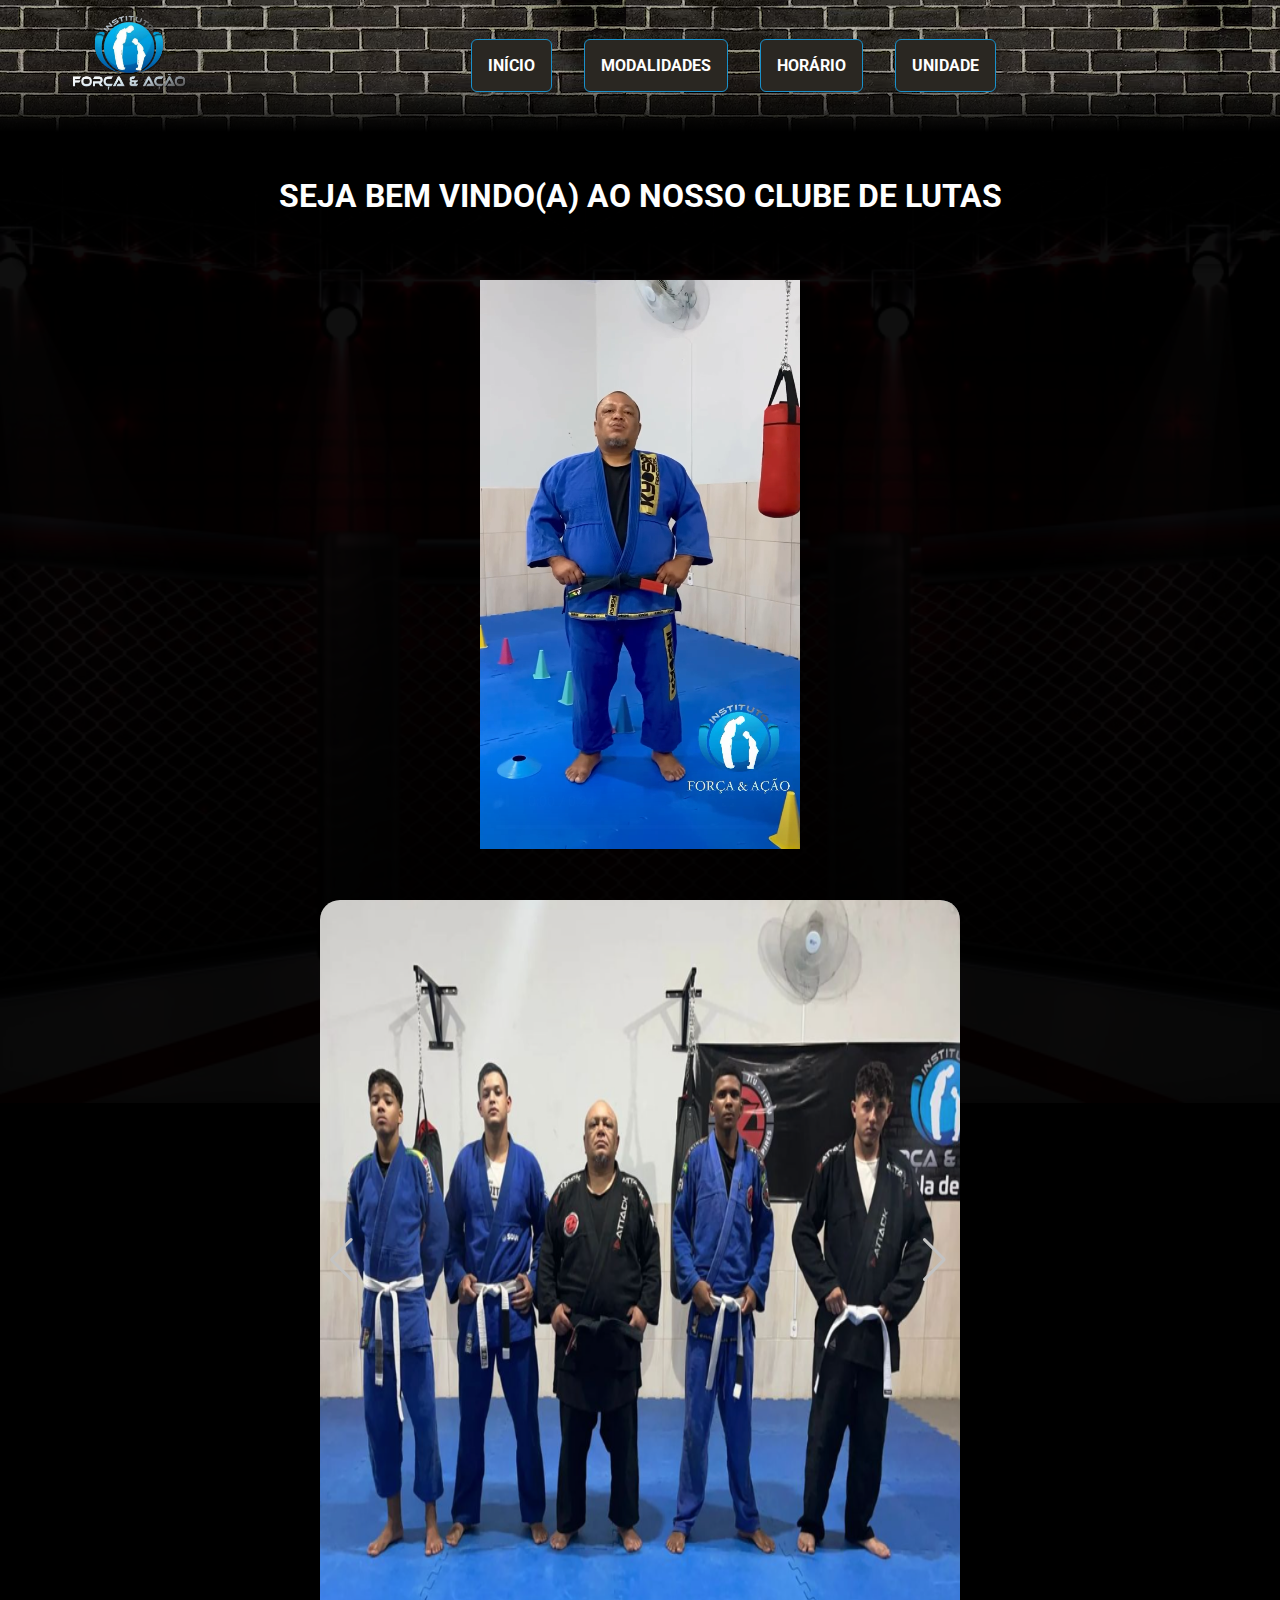
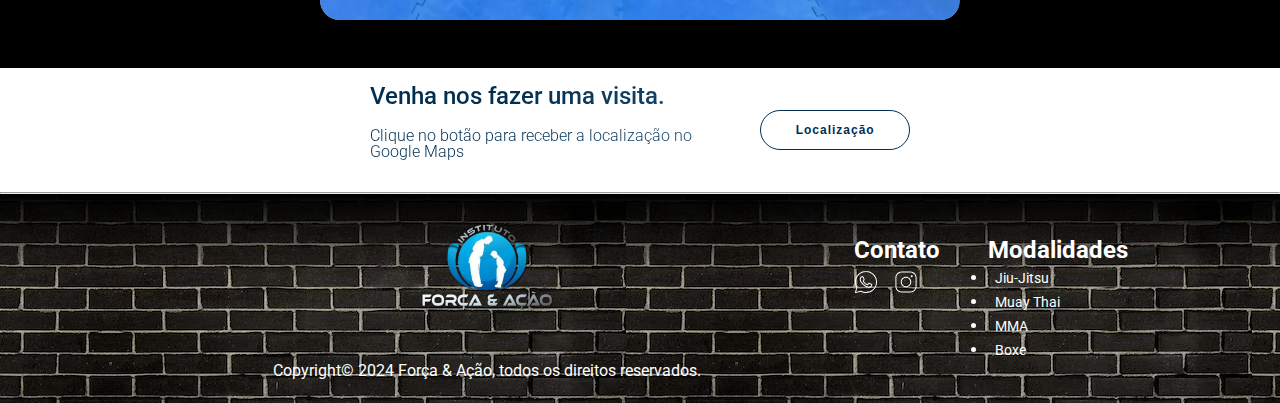
<file: index.html>
<!DOCTYPE html>
<html>

<head>
    <meta charset="UTF-8">
    <meta name="viewport" content="width=device-width, initial-scale=1.0">
    <title>Instituto Força e Ação</title>
    <link rel="icon" href="/img/logo.png" type="image/x-icon">
    <link rel="stylesheet" href="reset.css">
    <link rel="preconnect" href="https://fonts.googleapis.com">
    <link rel="preconnect" href="https://fonts.gstatic.com" crossorigin>
    <link rel="preconnect" href="https://fonts.googleapis.com">
    <link href="https://fonts.googleapis.com/css2?family=Roboto:wght@300;400;500;700&display=swap" rel="stylesheet">
    <link href="https://fonts.googleapis.com/css2?family=Poppins:wght@300;400;500;700&display=swap" rel="stylesheet">  
    <link href="https://fonts.googleapis.com/css2?family=Montserrat:wght@300;400;500;700&display=swap" rel="stylesheet">
    <link rel="stylesheet" href="https://unpkg.com/swiper@8/swiper-bundle.min.css" />
    <link href="https://fonts.googleapis.com/css2?family=Josefin+Sans:wght@400;700&display=swap" rel="stylesheet">
    <script src="controller.js"></script>
    <link rel="stylesheet" href="styles.css">
</head>

<body>
                <!-- Cabeçalho -->
    <header class="cabeçalho">
        <div class="container">
            <input type="checkbox" id="menu" class="container__botao">
            <label for="menu" class="container__rotulo">
                <div class="btn-menu">
                    <span class="cabeçalho__menu-hamburguer container__imagem"></span>
                </div>
            </label>
            <ul class="lista-menu body-lista">
                <li class="lista-menu__item">
                    <a href="/index.html" class="lista-menu__link">Início</a>
                </li>
                <li class="lista-menu__item">
                    <a href="/modalidades.html" class="lista-menu__link">Modalidades</a>
                </li>
                <li class="lista-menu__item">
                    <a href="/horarios.html" class="lista-menu__link">Horário</a>
                </li>
                <li class="lista-menu__item">
                    <a href="/contato.html" class="lista-menu__link">Unidade</a>
                </li>
            </ul>
            <img src="img/img_logo_preview.png" class="container__imagem imagem-logo logo-header">
        </div>

        <ul class="opções">
            <li class="opções__item"><a href="/index.html" class="opções__link">Início</a></li>  
            <li class="opções__item"><a href="/modalidades.html" class="opções__link">Modalidades</a></li>
            <li class="opções__item"><a href="/horarios.html" class="opções__link">Horário</a></li>
            <li class="opções__item"><a href="/contato.html" class="opções__link">Unidade</a></li>
        </ul>

        <div class="flex-content-center">
            <img src="img/img_logo_preview.png" class="container__imagem imagem-logo">
        </div>
    </header>


                            <!-- SLIDES  -->
    <section class="carrossel">

        <div>
            <img src="/img/tela de fundo.png" class="img_fundo" alt="">
        </div>

        <div class="card">
            <!-- 1º linha  -->
            <div class="card__descrição">
                <!-- 1º coluna  -->
                <div class="descrição">
                     <h1 class="titulo">SEJA BEM VINDO(A) AO NOSSO CLUBE DE LUTAS</h1> 
                    <h2 class="descrição__texto"></h2>
                </div>                
            </div>
        </div>

        <div class="video">
            <video width="25%" height="25%" autoplay muted controls>
                <source src="/video/apresentacao.mp4" type="video/mp4">
                Seu navegador não suporta a reprodução de vídeo.
            </video>
        </div>
        
        <!-- Slider main container -->
        <div class="carrossel__container">
            <div class="swiper">
                <!-- Additional required wrapper -->             

                <div class="swiper-wrapper">
                    <!-- Slides -->
                    <div class="swiper-slide"><img src="img/img8.png" ></div>
                    <div class="swiper-slide"><img src="img/img1.jpeg" ></div>
                    <div class="swiper-slide"><img src="img/img2.jpeg" ></div>
                    <div class="swiper-slide"><img src="img/img3.jpeg" ></div>
                    <div class="swiper-slide"><img src="img/img4.jpeg" ></div>
                    <div class="swiper-slide"><img src="img/img5.jpeg" ></div>
                    <div class="swiper-slide"><img src="img/img6.jpeg" ></div>
                    <div class="swiper-slide"><img src="img/img7.png" ></div>
                </div>

                <div class="swiper-pagination"></div>
                <div class="swiper-button-prev"></div>
                <div class="swiper-button-next"></div>
            </div>

            
        </div>
    </section>

    <section class="contato">
        <div class="contato__descrição">
            <h2 class="contato__titulo">Venha nos fazer uma visita.</h2>
            <p class="contato__texto">Clique no botão para receber a localização no Google Maps</p>
        </div>
        <a href="https://www.google.com/maps?q=-15.73914810113325,-48.26854173559214" target="_blank">
            <button type="button" class="contato__formulario "></button>
        </a>
    </section>

    <hr />

    <footer class="rodapé">

        <div class="flex-column">
            <img class="logo-rodape" src="img/img_logo_preview.png">
            <span class="textoRodape mobile">
                <div class="copyright">
                    <i class="fas fa-copyright"></i>
                    <span>Copyright© 2024 Força & Ação, todos os direitos reservados.</span>
                  </div>
            </span>            
        </div>
        <div class="conteudo-rodape">
            <div class="textoRodape">
                <ul class="f-bold f-20" id="contato-dropdown">Contato</ul>
                    <!-- <div id="contato-opcoes" style="display: none;"> -->
                        <li class="flex-align-center flex-icons">                            
                            <a href="https://wa.me/5561984143672" target="_blank">
                                <img class="" src="./img/icon-whatsapp.svg" alt="Ícone do WhatsApp">
                            </a>
                            <a href="https://www.instagram.com/instituto.forca_acao/" target="_blank">
                                <img class="" src="./img/icon-instagram.svg" alt="Ícone do Instagram">
                            </a>
                        </li>
                                          
                    <!-- </div> -->
            </div>
            <div class="textoRodape">
                <ul class="f-bold f-20" id="serviços-dropdown">Modalidades</ul>
                <!-- <div id="serviços-opcoes" style="display: none;"> -->
                    <li><a href="modalidades.html" class="lista-rodapé__link">Jiu-Jitsu</a></li>
                    <li><a href="modalidades.html" class="lista-rodapé__link">Muay Thai</a></li>
                    <li><a href="modalidades.html" class="lista-rodapé__link">MMA</a></li>
                    <li><a href="modalidades.html" class="lista-rodapé__link">Boxe</a></li>
                <!-- </div> -->
            </div>
        </div>

    </footer>

    <script async src="//www.instagram.com/embed.js"></script>

    <script>
        const menuButton = document.getElementById("menu");
        const menu = document.querySelector(".lista-menu");
      
        // Event listener para abrir/fechar o menu
        menuButton.addEventListener("change", () => {
          if (menuButton.checked) {
            menu.style.display = "block";
            // Adicione um event listener no documento para fechar o menu ao clicar fora
            document.addEventListener("click", closeMenu);
          } else {
            menu.style.display = "none";
            // Remova o event listener quando o menu estiver fechado
            document.removeEventListener("click", closeMenu);
          }
        });
      
        function closeMenu(event) {
          if (!menu.contains(event.target) && event.target !== menuButton) {
            // Clique fora do menu, fecha o menu
            menu.style.display = "none";
            document.removeEventListener("click", closeMenu);
            menuButton.checked = false;
          }
        }
      </script>
    <script src="https://unpkg.com/swiper@8/swiper-bundle.min.js"></script>
    <script>
        const swiper = new Swiper('.swiper', {
            speed: 1000,
            spaceBetween: 10,
            slidesPerView: 1,
            pagination: {
                el: '.swiper-pagination',
                type: 'bullets',
            },
            a11y: {
                prevSlideMessage: 'Previous slide',
                nextSlideMessage: 'Next slide',
            },
            effect: 'fade',
                fadeEffect: {
                    rotate: 30,
                    slideShadows: false,
            },
            autoplay: {
                delay: 2000,
                
                // agarrarCursor: true,
            },
            keyboard: {
                enabled: true,
                onlyInViewport: false,
            },
            loop: true,
            navigation: {
                nextEl: '.swiper-button-next',
                prevEl: '.swiper-button-prev',
            },
            slideToClickedSlide: true,
            touchReleaseOnEdges: 0,
        });

    </script>
</body>

</html>
</file>
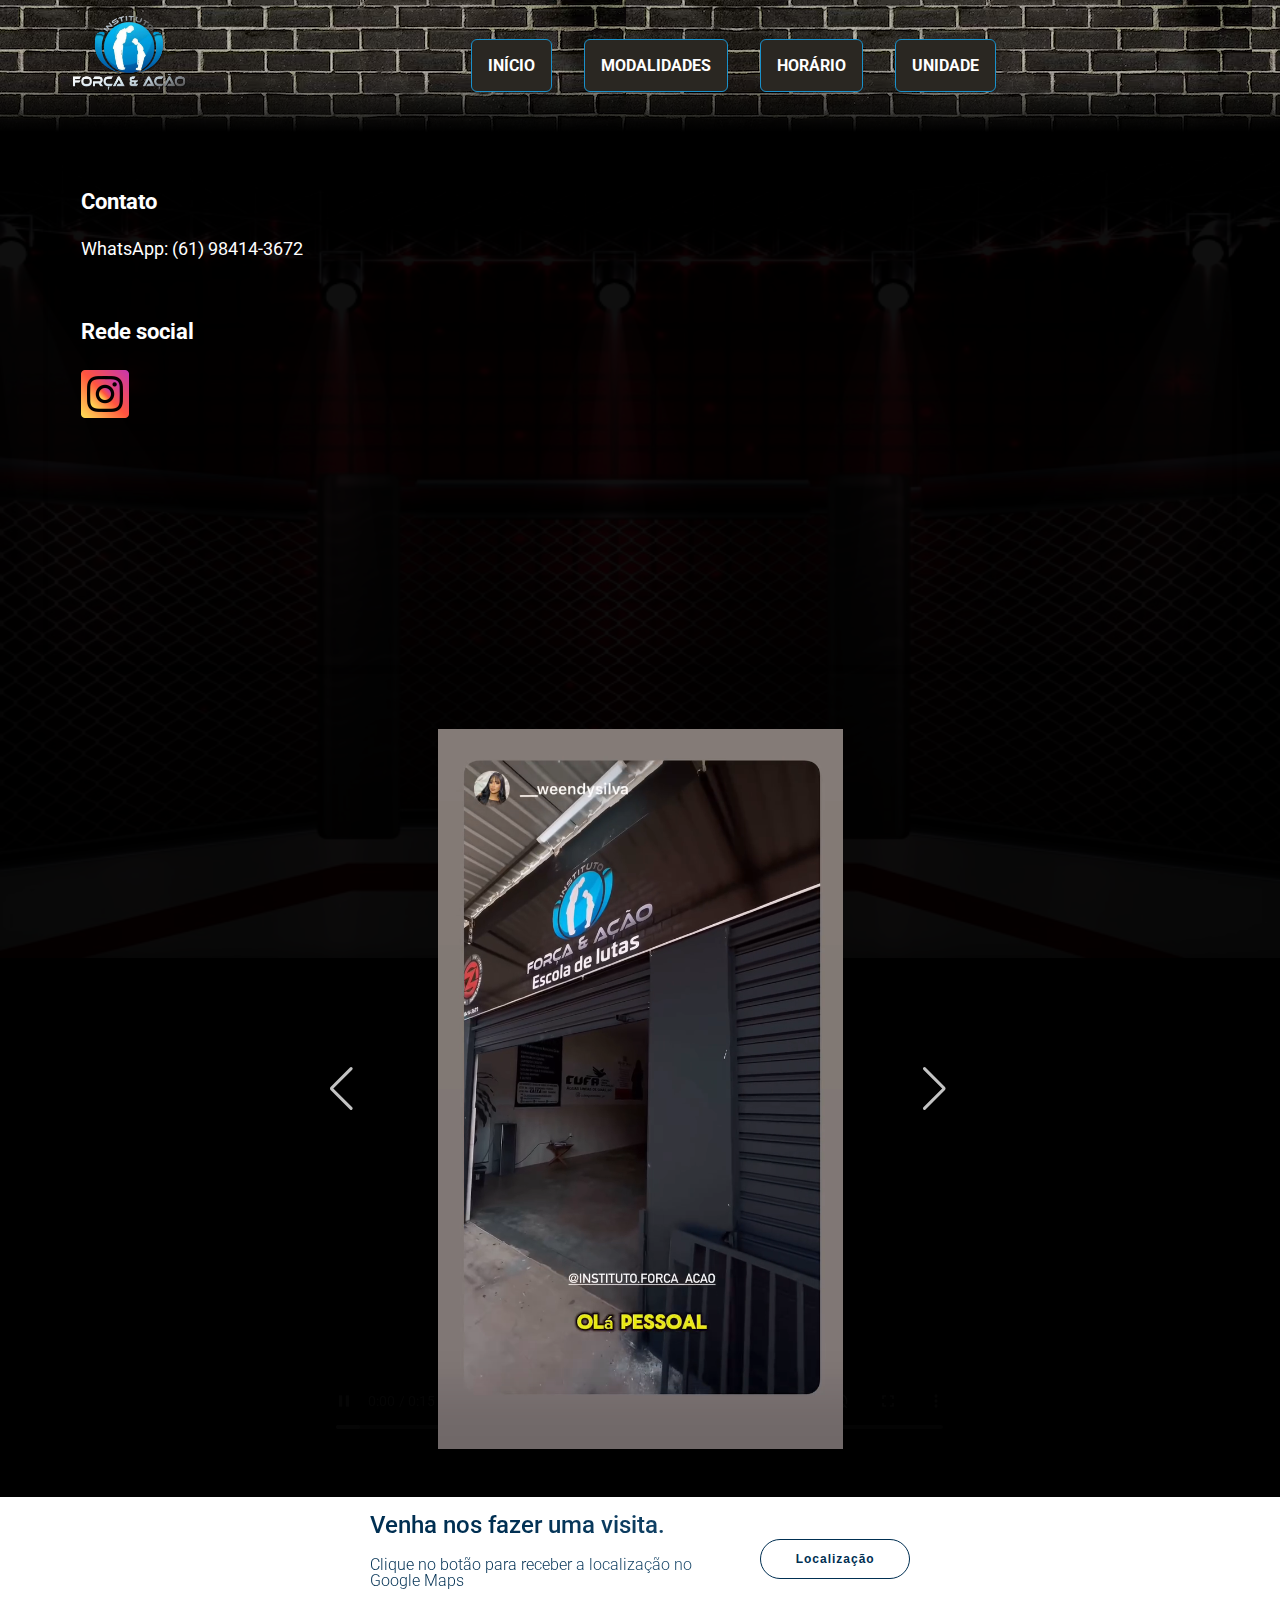
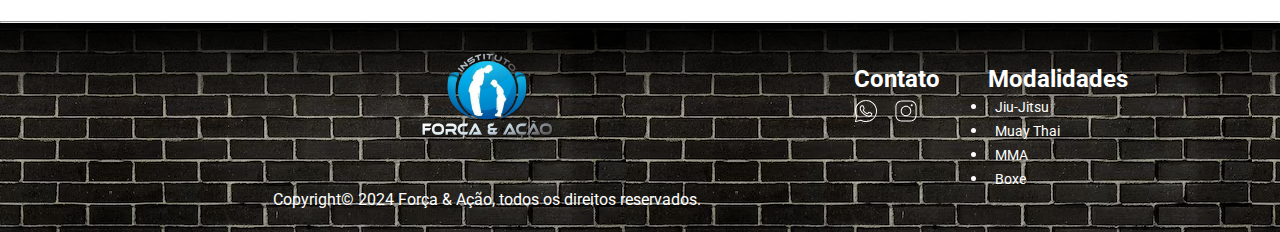
<file: contato.html>
<!DOCTYPE html>
<html>

<head>
    <meta charset="UTF-8">
    <meta name="viewport" content="width=device-width, initial-scale=1.0">
    <title>Instituto Força e Ação</title>
    <link rel="icon" href="/img/logo.png" type="image/x-icon">
    <link rel="stylesheet" href="reset.css">
    <link rel="preconnect" href="https://fonts.googleapis.com">
    <link rel="preconnect" href="https://fonts.gstatic.com" crossorigin>
    <link rel="preconnect" href="https://fonts.googleapis.com">
    <link href="https://fonts.googleapis.com/css2?family=Roboto:wght@300;400;500;700&display=swap" rel="stylesheet">
    <link href="https://fonts.googleapis.com/css2?family=Poppins:wght@300;400;500;700&display=swap" rel="stylesheet">
    <link href="https://fonts.googleapis.com/css2?family=Montserrat:wght@300;400;500;700&display=swap" rel="stylesheet">
    <link rel="stylesheet" href="https://unpkg.com/swiper@8/swiper-bundle.min.css" />
    <link href="https://fonts.googleapis.com/css2?family=Josefin+Sans:wght@400;700&display=swap" rel="stylesheet">
    <script src="controller.js"></script>
    <link rel="stylesheet" href="styles.css">
</head>

<body>
                <!-- Cabeçalho -->
    <header class="cabeçalho">
        <div class="container">
            <input type="checkbox" id="menu" class="container__botao">
            <label for="menu" class="container__rotulo">
                <div class="btn-menu">
                    <span class="cabeçalho__menu-hamburguer container__imagem"></span>
                </div>
            </label>
            <ul class="lista-menu body-lista">
                <li class="lista-menu__item">
                    <a href="/index.html" class="lista-menu__link">Início</a>
                </li>
                <li class="lista-menu__item">
                    <a href="/modalidades.html" class="lista-menu__link">Modalidades</a>
                </li>
                <li class="lista-menu__item">
                    <a href="/horarios.html" class="lista-menu__link">Horário</a>
                </li>
                <li class="lista-menu__item">
                    <a href="/contato.html" class="lista-menu__link">Unidade</a>
                </li>
            </ul>
            <img src="img/img_logo_preview.png" class="container__imagem imagem-logo logo-header">
        </div>

        <ul class="opções">
            <li class="opções__item"><a href="/index.html" class="opções__link">Início</a></li>  
            <li class="opções__item"><a href="/modalidades.html" class="opções__link">Modalidades</a></li>
            <li class="opções__item"><a href="/horarios.html" class="opções__link">Horário</a></li>
            <li class="opções__item"><a href="/contato.html" class="opções__link">Unidade</a></li>
        </ul>

        <div class="flex-content-center">
            <img src="img/img_logo_preview.png" class="container__imagem imagem-logo">
        </div>

    </header>

                            <!-- SLIDES  -->
    <section class="carrossel">
        <div>
            <img src="/img/tela de fundo.png" class="img_fundo" style="max-height: 90%;" alt="">
        </div>
        

        <div class="card faleConosco">
            <div class="card__descrição flex-column-contato">
                <div class="card-imagem-contato-mobile">
                    <iframe src="https://www.google.com/maps/embed?pb=!4v1731220314472!6m8!1m7!1sb9qrhEY7o1bPV4_Zn7dMQA!2m2!1d-15.73914810113325!2d-48.26854173559214!3f194.79582993650394!4f-10.7517626833218!5f0.7820865974627469" width="600" height="450" style="border:0;" allowfullscreen="" loading="lazy" referrerpolicy="no-referrer-when-downgrade"></iframe>      
                </div>  
                <div class="descrição descriçãoCard">            
                     <h2 class="descrição__titulo-livro">Contato</h2> <br />
                     <h2 class="descrição__texto" style="color: #fff;">WhatsApp: (61) 98414-3672</h2><br /><br />
                    <h2 class="descrição__titulo-livro">Rede social</h2> <br />
                    <a href="https://www.instagram.com/instituto.forca_acao/" target="_blank">
                        <img class="" src="./img/icon-instagram-48.png" alt="Ícone do Instagram">
                    </a>

                </div> 
                <div class="card-imagem-contato">
                    <iframe src="https://www.google.com/maps/embed?pb=!4v1731220314472!6m8!1m7!1sb9qrhEY7o1bPV4_Zn7dMQA!2m2!1d-15.73914810113325!2d-48.26854173559214!3f194.79582993650394!4f-10.7517626833218!5f0.7820865974627469" width="600" height="450" style="border:0;" allowfullscreen="" loading="lazy" referrerpolicy="no-referrer-when-downgrade"></iframe>      
                </div>             
            </div>          
        </div>
        
        <!-- Slider main container -->
        <div class="carrossel__container">
            <div class="swiper">
                <!-- Additional required wrapper -->             

                <div class="swiper-wrapper">
                    <!-- Slides -->                
                    <div class="swiper-slide">
                        <video width="100%" height="100%" autoplay muted controls>
                            <source src="/video/unidade2.mp4" type="video/mp4">
                            Seu navegador não suporta a reprodução de vídeo.
                        </video>
                    </div>
                    <div class="swiper-slide">
                        <video width="100%" height="100%" autoplay muted controls>
                            <source src="/video/unidade3.mp4" type="video/mp4">
                            Seu navegador não suporta a reprodução de vídeo.
                        </video>
                    </div>
                </div>

                <div class="swiper-pagination"></div>
                <div class="swiper-button-prev"></div>
                <div class="swiper-button-next"></div>
            </div>

            
        </div>
    </section>


    <section class="contato">
        <div class="contato__descrição">
            <h2 class="contato__titulo">Venha nos fazer uma visita.</h2>
            <p class="contato__texto">Clique no botão para receber a localização no Google Maps</p>
        </div>
        <a href="https://www.google.com/maps?q=-15.73914810113325,-48.26854173559214" target="_blank">
            <button type="button" class="contato__formulario "></button>
        </a>
    </section>

    <hr />

    <footer class="rodapé">

        <div class="flex-column">
            <img class="logo-rodape" src="img/img_logo_preview.png">
            <span class="textoRodape mobile">
                <div class="copyright">
                    <i class="fas fa-copyright"></i>
                    <span>Copyright© 2024 Força & Ação, todos os direitos reservados.</span>
                  </div>
            </span>            
        </div>
        <div class="conteudo-rodape">
            <div class="textoRodape">
                <ul class="f-bold f-20" id="contato-dropdown">Contato</ul>
                        <li class="flex-align-center flex-icons">                            
                            <a href="https://wa.me/5561984143672" target="_blank">
                                <img class="" src="./img/icon-whatsapp.svg" alt="Ícone do WhatsApp">
                            </a>
                            <a href="https://www.instagram.com/instituto.forca_acao/" target="_blank">
                                <img class="" src="./img/icon-instagram.svg" alt="Ícone do Instagram">
                            </a>
                        </li>
            </div>
            <div class="textoRodape">
                <ul class="f-bold f-20" id="serviços-dropdown">Modalidades</ul>
                    <li><a href="modalidades.html" class="lista-rodapé__link">Jiu-Jitsu</a></li>
                    <li><a href="modalidades.html" class="lista-rodapé__link">Muay Thai</a></li>
                    <li><a href="modalidades.html" class="lista-rodapé__link">MMA</a></li>
                    <li><a href="modalidades.html" class="lista-rodapé__link">Boxe</a></li>
            </div>
        </div>

    </footer>

    <script>
        const menuButton = document.getElementById("menu");
        const menu = document.querySelector(".lista-menu");
      
        // Event listener para abrir/fechar o menu
        menuButton.addEventListener("change", () => {
          if (menuButton.checked) {
            menu.style.display = "block";
            // Adicione um event listener no documento para fechar o menu ao clicar fora
            document.addEventListener("click", closeMenu);
          } else {
            menu.style.display = "none";
            // Remova o event listener quando o menu estiver fechado
            document.removeEventListener("click", closeMenu);
          }
        });
      
        function closeMenu(event) {
          if (!menu.contains(event.target) && event.target !== menuButton) {
            // Clique fora do menu, fecha o menu
            menu.style.display = "none";
            document.removeEventListener("click", closeMenu);
            menuButton.checked = false;
          }
        }
      </script>

    <script src="https://unpkg.com/swiper@8/swiper-bundle.min.js"></script>
    <script>
        const swiper = new Swiper('.swiper', {
            speed: 1000,
            spaceBetween: 10,
            slidesPerView: 1,
            pagination: {
                el: '.swiper-pagination',
                type: 'bullets',
            },
            a11y: {
                prevSlideMessage: 'Previous slide',
                nextSlideMessage: 'Next slide',
            },
            effect: 'fade',
                fadeEffect: {
                    rotate: 30,
                    slideShadows: false,
            },
            // autoplay: {
            //     delay: 2000,
                
            // },
            keyboard: {
                enabled: true,
                onlyInViewport: false,
            },
            loop: true,
            navigation: {
                nextEl: '.swiper-button-next',
                prevEl: '.swiper-button-prev',
            },
            slideToClickedSlide: true,
            touchReleaseOnEdges: 0,
           
        });

    </script>
</body>

</html>
</file>
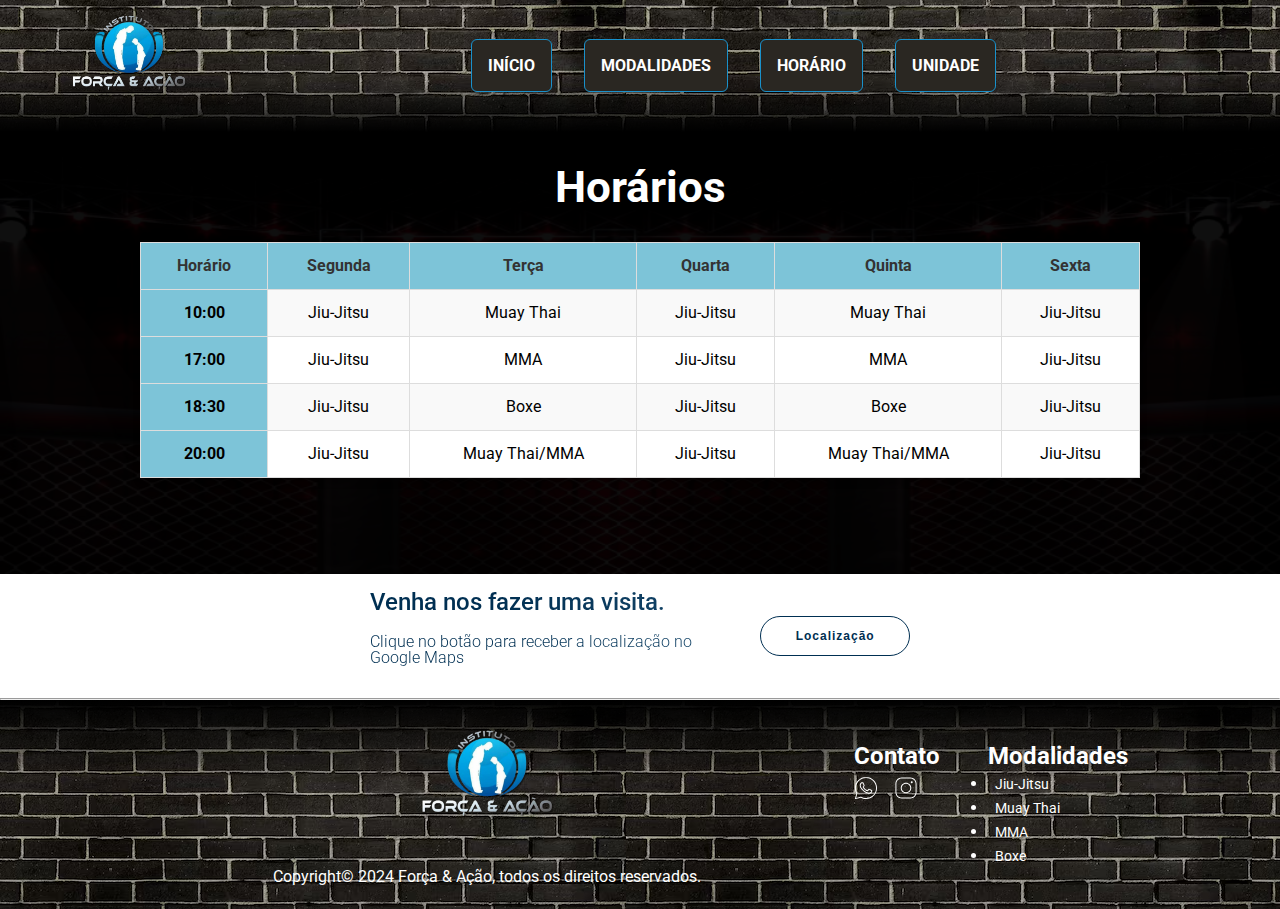
<file: horarios.html>
<!DOCTYPE html>
<html>

<head>
    <meta charset="UTF-8">
    <meta name="viewport" content="width=device-width, initial-scale=1.0">
    <title>Instituto Força e Ação</title>
    <link rel="icon" href="/img/logo.png" type="image/x-icon">
    <link rel="stylesheet" href="reset.css">
    <link rel="preconnect" href="https://fonts.googleapis.com">
    <link rel="preconnect" href="https://fonts.gstatic.com" crossorigin>
    <link rel="preconnect" href="https://fonts.googleapis.com">
    <link href="https://fonts.googleapis.com/css2?family=Roboto:wght@300;400;500;700&display=swap" rel="stylesheet">
    <link href="https://fonts.googleapis.com/css2?family=Poppins:wght@300;400;500;700&display=swap" rel="stylesheet">
    <link href="https://fonts.googleapis.com/css2?family=Montserrat:wght@300;400;500;700&display=swap" rel="stylesheet">
    <link rel="stylesheet" href="https://unpkg.com/swiper@8/swiper-bundle.min.css" />
    <link href="https://fonts.googleapis.com/css2?family=Josefin+Sans:wght@400;700&display=swap" rel="stylesheet">
    <script src="controller.js"></script>
    <link rel="stylesheet" href="styles.css">
</head>

<body>
                <!-- Cabeçalho -->
    <header class="cabeçalho">
        <div class="container">
            <input type="checkbox" id="menu" class="container__botao">
            <label for="menu" class="container__rotulo">
                <div class="btn-menu">
                    <span class="cabeçalho__menu-hamburguer container__imagem"></span>
                </div>
            </label>
            <ul class="lista-menu body-lista">
                <li class="lista-menu__item">
                    <a href="/index.html" class="lista-menu__link">Início</a>
                </li>
                <li class="lista-menu__item">
                    <a href="/modalidades.html" class="lista-menu__link">Modalidades</a>
                </li>
                <li class="lista-menu__item">
                    <a href="/horarios.html" class="lista-menu__link">Horário</a>
                </li>
                <li class="lista-menu__item">
                    <a href="/contato.html" class="lista-menu__link">Unidade</a>
                </li>
            </ul>
            <img src="img/img_logo_preview.png" class="container__imagem imagem-logo logo-header">
        </div>

        <ul class="opções">
            <li class="opções__item"><a href="/index.html" class="opções__link">Início</a></li>  
            <li class="opções__item"><a href="/modalidades.html" class="opções__link">Modalidades</a></li>
            <li class="opções__item"><a href="/horarios.html" class="opções__link">Horário</a></li>
            <li class="opções__item"><a href="/contato.html" class="opções__link">Unidade</a></li>
        </ul>

        <div class="flex-content-center">
            <img src="img/img_logo_preview.png" class="container__imagem imagem-logo">
        </div>

    </header>

                            <!-- SLIDES  -->
    <section class="carrossel">
        <div>
            <img src="/img/tela de fundo.png" class="img_fundo" style="max-height: 75%;" alt="">
        </div>
        <div class="caixa-serviços">
            

            <div class="titulo-serviços">
                <h1 class="titulo">Horários</h1>
            </div>

            <table class="tabela-horarios">
                <thead>
                    <tr>
                        <th>Horário</th>
                        <th>Segunda</th>
                        <th>Terça</th>
                        <th>Quarta</th>
                        <th>Quinta</th>
                        <th>Sexta</th>
                    </tr>
                </thead>
                <tbody>
                    <tr>
                        <td>10:00</td>
                        <td>Jiu-Jitsu</td>
                        <td>Muay Thai</td>
                        <td>Jiu-Jitsu</td>
                        <td>Muay Thai</td>
                        <td>Jiu-Jitsu</td>
                    </tr>
                    <tr>
                        <td>17:00</td>
                        <td>Jiu-Jitsu</td>
                        <td>MMA</td>
                        <td>Jiu-Jitsu</td>
                        <td>MMA</td>
                        <td>Jiu-Jitsu</td>
                    </tr>
                    <tr>
                        <td>18:30</td>
                        <td>Jiu-Jitsu</td>
                        <td>Boxe</td>
                        <td>Jiu-Jitsu</td>
                        <td>Boxe</td>
                        <td>Jiu-Jitsu</td>
                    </tr>
                    <tr>
                        <td>20:00</td>
                        <td>Jiu-Jitsu</td>
                        <td>Muay Thai/MMA</td>
                        <td>Jiu-Jitsu</td>
                        <td>Muay Thai/MMA</td>
                        <td>Jiu-Jitsu</td>
                    </tr>
                </tbody>
            </table>
        </div>
    </section>


    <section class="contato" style="margin-top: 6em;">
        <div class="contato__descrição">
            <h2 class="contato__titulo">Venha nos fazer uma visita.</h2>
            <p class="contato__texto">Clique no botão para receber a localização no Google Maps</p>
        </div>
        <a href="https://www.google.com/maps?q=-15.73914810113325,-48.26854173559214" target="_blank">
            <button type="button" class="contato__formulario "></button>
        </a>
    </section>

    

    <hr />

    <footer class="rodapé">

        <div class="flex-column">
            <img class="logo-rodape" src="img/img_logo_preview.png">
            <span class="textoRodape mobile">
                <div class="copyright">
                    <i class="fas fa-copyright"></i>
                    <span>Copyright© 2024 Força & Ação, todos os direitos reservados.</span>
                  </div>
            </span>            
        </div>
        <div class="conteudo-rodape">
            <div class="textoRodape">
                <ul class="f-bold f-20" id="contato-dropdown">Contato</ul>
                    <!-- <div id="contato-opcoes" style="display: none;"> -->
                        <li class="flex-align-center flex-icons">                            
                            <a href="https://wa.me/5561984143672" target="_blank">
                                <img class="" src="./img/icon-whatsapp.svg" alt="Ícone do WhatsApp">
                            </a>
                            <a href="https://www.instagram.com/instituto.forca_acao/" target="_blank">
                                <img class="" src="./img/icon-instagram.svg" alt="Ícone do Instagram">
                            </a>
                        </li>
            </div>
            <div class="textoRodape">
                <ul class="f-bold f-20" id="serviços-dropdown">Modalidades</ul>
                    <li><a href="modalidades.html" class="lista-rodapé__link">Jiu-Jitsu</a></li>
                    <li><a href="modalidades.html" class="lista-rodapé__link">Muay Thai</a></li>
                    <li><a href="modalidades.html" class="lista-rodapé__link">MMA</a></li>
                    <li><a href="modalidades.html" class="lista-rodapé__link">Boxe</a></li>
            </div>
        </div>

    </footer>

    <script>
        const menuButton = document.getElementById("menu");
        const menu = document.querySelector(".lista-menu");
      
        // Event listener para abrir/fechar o menu
        menuButton.addEventListener("change", () => {
          if (menuButton.checked) {
            menu.style.display = "block";
            // Adicione um event listener no documento para fechar o menu ao clicar fora
            document.addEventListener("click", closeMenu);
          } else {
            menu.style.display = "none";
            // Remova o event listener quando o menu estiver fechado
            document.removeEventListener("click", closeMenu);
          }
        });
      
        function closeMenu(event) {
          if (!menu.contains(event.target) && event.target !== menuButton) {
            // Clique fora do menu, fecha o menu
            menu.style.display = "none";
            document.removeEventListener("click", closeMenu);
            menuButton.checked = false;
          }
        }
      </script>

    <script src="https://unpkg.com/swiper@8/swiper-bundle.min.js"></script>
    <script>
        const swiper = new Swiper('.swiper', {
            speed: 1000,
            spaceBetween: 10,
            slidesPerView: 1,
            pagination: {
                el: '.swiper-pagination',
                type: 'bullets',
            },
            a11y: {
                prevSlideMessage: 'Previous slide',
                nextSlideMessage: 'Next slide',
            },
            effect: 'fade',
                fadeEffect: {
                    rotate: 30,
                    slideShadows: false,
            },
            autoplay: {
                delay: 2000,
                
            },
            keyboard: {
                enabled: true,
                onlyInViewport: false,
            },
            loop: true,
            navigation: {
                nextEl: '.swiper-button-next',
                prevEl: '.swiper-button-prev',
            },
            slideToClickedSlide: true,
            touchReleaseOnEdges: 0,
           
        });

    </script>
</body>

</html>
</file>
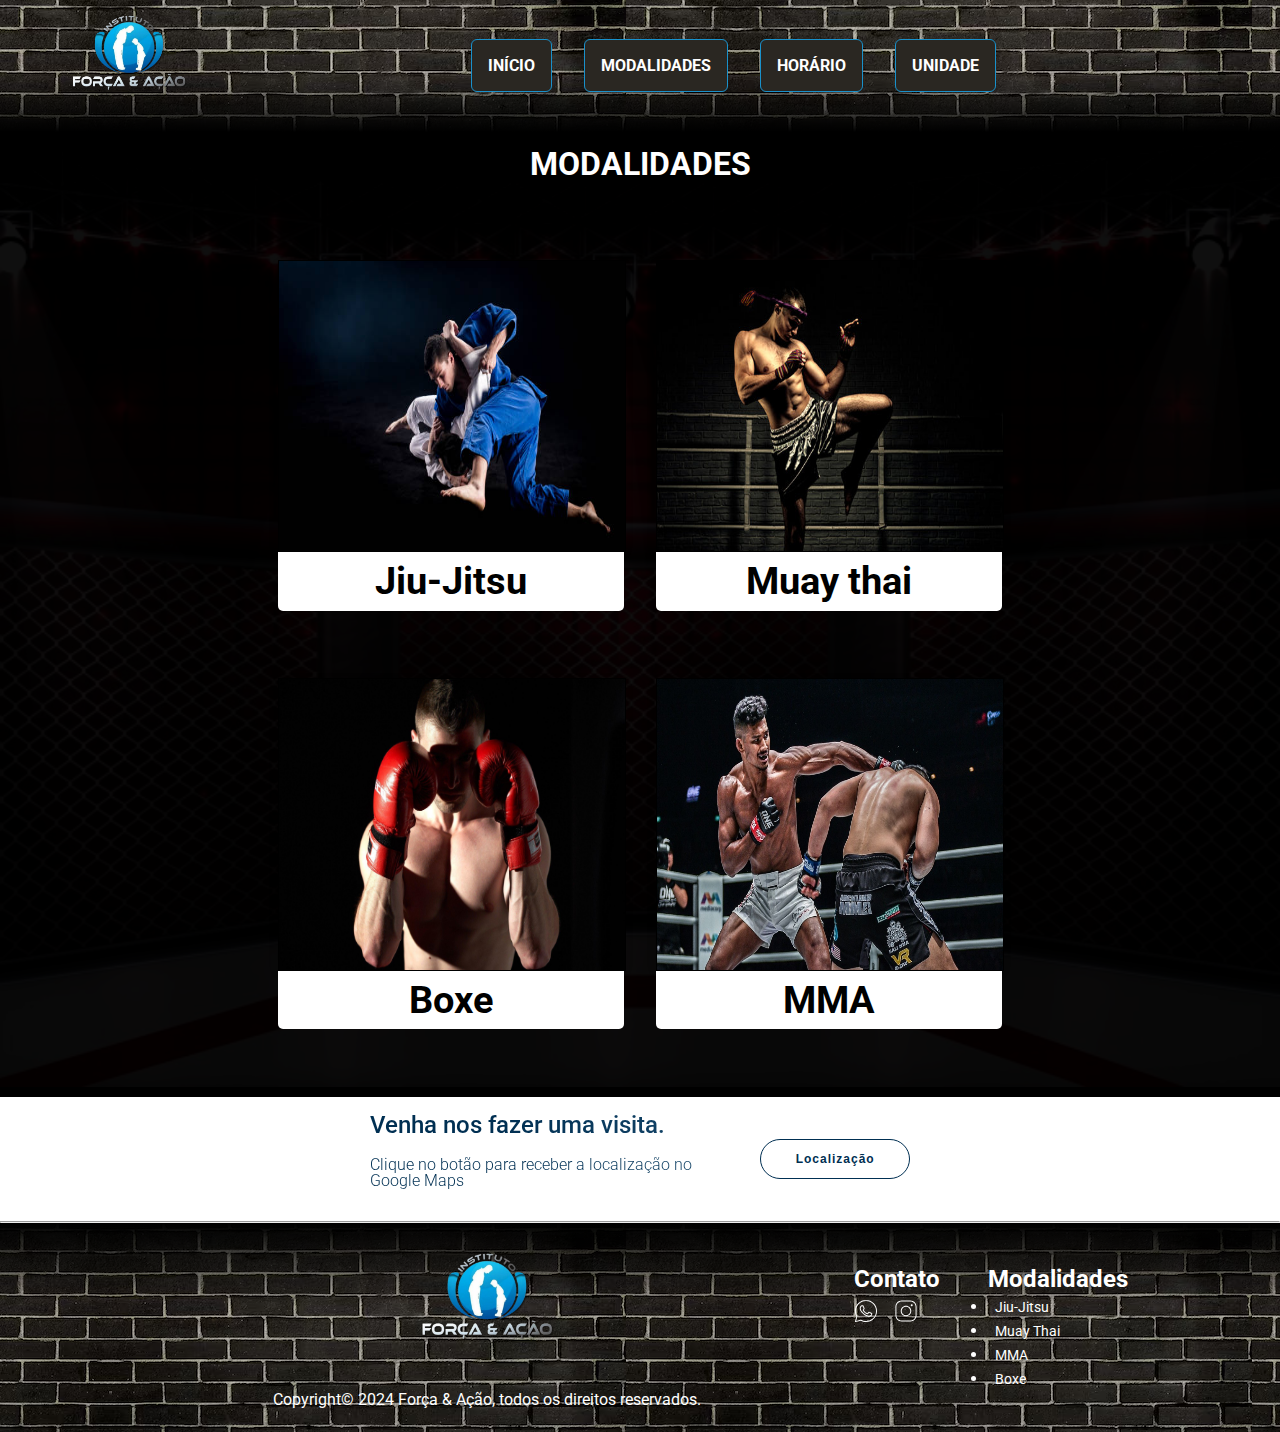
<file: modalidades.html>
<!DOCTYPE html>
<html>

<head>
    <meta charset="UTF-8">
    <meta name="viewport" content="width=device-width, initial-scale=1.0">
    <title>Instituto Força e Ação</title>
    <link rel="icon" href="/img/logo.png" type="image/x-icon">
    <link rel="stylesheet" href="reset.css">
    <link rel="preconnect" href="https://fonts.googleapis.com">
    <link rel="preconnect" href="https://fonts.gstatic.com" crossorigin>
    <link rel="preconnect" href="https://fonts.googleapis.com">
    <link href="https://fonts.googleapis.com/css2?family=Roboto:wght@300;400;500;700&display=swap" rel="stylesheet">
    <link href="https://fonts.googleapis.com/css2?family=Poppins:wght@300;400;500;700&display=swap" rel="stylesheet">
    <link href="https://fonts.googleapis.com/css2?family=Montserrat:wght@300;400;500;700&display=swap" rel="stylesheet">
    <link rel="stylesheet" href="https://unpkg.com/swiper@8/swiper-bundle.min.css" />
    <link href="https://fonts.googleapis.com/css2?family=Josefin+Sans:wght@400;700&display=swap" rel="stylesheet">
    <script src="controller.js"></script>
    <link rel="stylesheet" href="styles.css">
</head>

<body>
                <!-- Cabeçalho -->
    <header class="cabeçalho">
        <div class="container">
            <input type="checkbox" id="menu" class="container__botao">
            <label for="menu" class="container__rotulo">
                <div class="btn-menu">
                    <span class="cabeçalho__menu-hamburguer container__imagem"></span>
                </div>
            </label>
            <ul class="lista-menu body-lista">
                <li class="lista-menu__item">
                    <a href="/index.html" class="lista-menu__link">Início</a>
                </li>
                <li class="lista-menu__item">
                    <a href="/modalidades.html" class="lista-menu__link">Modalidades</a>
                </li>
                <li class="lista-menu__item">
                    <a href="/horarios.html" class="lista-menu__link">Horário</a>
                </li>
                <li class="lista-menu__item">
                    <a href="/contato.html" class="lista-menu__link">Unidade</a>
                </li>
            </ul>
            <img src="img/img_logo_preview.png" class="container__imagem imagem-logo logo-header">
        </div>

        <ul class="opções">  
            <li class="opções__item"><a href="/index.html" class="opções__link">Início</a></li>  
            <li class="opções__item"><a href="/modalidades.html" class="opções__link">Modalidades</a></li>
            <li class="opções__item"><a href="/horarios.html" class="opções__link">Horário</a></li>
            <li class="opções__item"><a href="/contato.html" class="opções__link">Unidade</a></li>
        </ul>

        <div class="flex-content-center">
            <img src="img/img_logo_preview.png" class="container__imagem imagem-logo">
        </div>

    </header>

                            <!-- SLIDES  -->
    <section class="carrossel">
        <div>
            <img src="/img/tela de fundo.png" class="img_fundo" alt="">
        </div>
        <div class="modalidade__titulo"><h1 class="titulo">MODALIDADES</h1></div>
        <div class="container_img_servicos">
            
            <div class="container_card card-container">
                <img class="img_card" src="img/jiujitsu.jpg" alt="">
                <div class="info_card">
                    <span class="label_card">Jiu-Jitsu</span>
                </div>
            </div>
            <div class="container_card card-container">
                <img class="img_card" src="img/muay thai.jpg" alt="">
                <div class="info_card">
                    <span class="label_card">Muay thai</span>
                </div>
            </div>
            
        </div>
        <div class="container_img_servicos">
            <div class="container_card card-container">
                <img class="img_card " src="img/boxe.jpg" alt="">
                <div class="info_card">
                    <span class="label_card">Boxe</span>
                </div>
            </div>
            <div class="container_card card-container">
                <img class="img_card " src="img/mma.jpeg" alt="">
                <div class="info_card">
                    <span class="label_card">MMA</span>
                </div>
            </div>
            
        </div>
    </section>


    <section class="contato">
        <div class="contato__descrição">
            <h2 class="contato__titulo">Venha nos fazer uma visita.</h2>
            <p class="contato__texto">Clique no botão para receber a localização no Google Maps</p>
        </div>
        <a href="https://www.google.com/maps?q=-15.73914810113325,-48.26854173559214" target="_blank">
            <button type="button" class="contato__formulario "></button>
        </a>
    </section>

    <hr />

    <footer class="rodapé">

        <div class="flex-column">
            <img class="logo-rodape" src="img/img_logo_preview.png">
            <span class="textoRodape mobile">
                <div class="copyright">
                    <i class="fas fa-copyright"></i>
                    <span>Copyright© 2024 Força & Ação, todos os direitos reservados.</span>
                  </div>
            </span>            
        </div>
        <div class="conteudo-rodape">
            <div class="textoRodape">
                <ul class="f-bold f-20" id="contato-dropdown">Contato</ul>
                    <!-- <div id="contato-opcoes" style="display: none;"> -->
                        <li class="flex-align-center flex-icons">                            
                            <a href="https://wa.me/5561984143672" target="_blank">
                                <img class="" src="./img/icon-whatsapp.svg" alt="Ícone do WhatsApp">
                            </a>
                            <a href="https://www.instagram.com/instituto.forca_acao/" target="_blank">
                                <img class="" src="./img/icon-instagram.svg" alt="Ícone do Instagram">
                            </a>
                        </li>
                                          
                    <!-- </div> -->
            </div>
            <div class="textoRodape">
                <ul class="f-bold f-20" id="serviços-dropdown">Modalidades</ul>
                <!-- <div id="serviços-opcoes" style="display: none;"> -->
                    <li><a href="modalidades.html" class="lista-rodapé__link">Jiu-Jitsu</a></li>
                    <li><a href="modalidades.html" class="lista-rodapé__link">Muay Thai</a></li>
                    <li><a href="modalidades.html" class="lista-rodapé__link">MMA</a></li>
                    <li><a href="modalidades.html" class="lista-rodapé__link">Boxe</a></li>
                <!-- </div> -->
            </div>
        </div>

    </footer>

    <script>
        const menuButton = document.getElementById("menu");
        const menu = document.querySelector(".lista-menu");
      
        // Event listener para abrir/fechar o menu
        menuButton.addEventListener("change", () => {
          if (menuButton.checked) {
            menu.style.display = "block";
            // Adicione um event listener no documento para fechar o menu ao clicar fora
            document.addEventListener("click", closeMenu);
          } else {
            menu.style.display = "none";
            // Remova o event listener quando o menu estiver fechado
            document.removeEventListener("click", closeMenu);
          }
        });
      
        function closeMenu(event) {
          if (!menu.contains(event.target) && event.target !== menuButton) {
            // Clique fora do menu, fecha o menu
            menu.style.display = "none";
            document.removeEventListener("click", closeMenu);
            menuButton.checked = false;
          }
        }
      </script>

    <script src="https://unpkg.com/swiper@8/swiper-bundle.min.js"></script>
    <script>
        const swiper = new Swiper('.swiper', {
            speed: 1000,
            spaceBetween: 10,
            slidesPerView: 1,
            pagination: {
                el: '.swiper-pagination',
                type: 'bullets',
            },
            a11y: {
                prevSlideMessage: 'Previous slide',
                nextSlideMessage: 'Next slide',
            },
            effect: 'fade',
                fadeEffect: {
                    rotate: 30,
                    slideShadows: false,
            },
            autoplay: {
                delay: 2000,
                
            },
            keyboard: {
                enabled: true,
                onlyInViewport: false,
            },
            loop: true,
            navigation: {
                nextEl: '.swiper-button-next',
                prevEl: '.swiper-button-prev',
            },
            slideToClickedSlide: true,
            touchReleaseOnEdges: 0,
           
        });

    </script>
</body>

</html>
</file>
<file: styles.css>
@import url("styles/header.css");
@import url("styles/banner.css");
@import url("styles/carrossel.css");
@import url("styles/topicos.css");
@import url("styles/contato.css");
@import url("styles/rodapé.css");
@import url("styles/serviços.css");
@import url("styles/projetos.css");

:root {
    --cor-de-fundo: #000;
    --branco: #FFFFFF;
    --laranja: #EB9B00;
    --azul-degrade: linear-gradient(97.54deg, #002F52 35.49%, #326589 165.37%);
    --fonte-principal: 'Roboto', sans-serif;
    --azul: #002F52;
    --fonte-secundario: "Josefin Sans";
    --fonte-montserrat: 'Montserrat', sans-serif;
    --preto: #000000;
    --cinza: #474646;
    --cinza-claro: #858585;
}

body {
    background-color: var(--cor-de-fundo);
    font-family: var(--fonte-principal);
    font-size: 16px;
    font-weight: 400;
}

@media screen and (min-width: 1024px){

    /* body{
        background: ;
    } */
}
</file>
